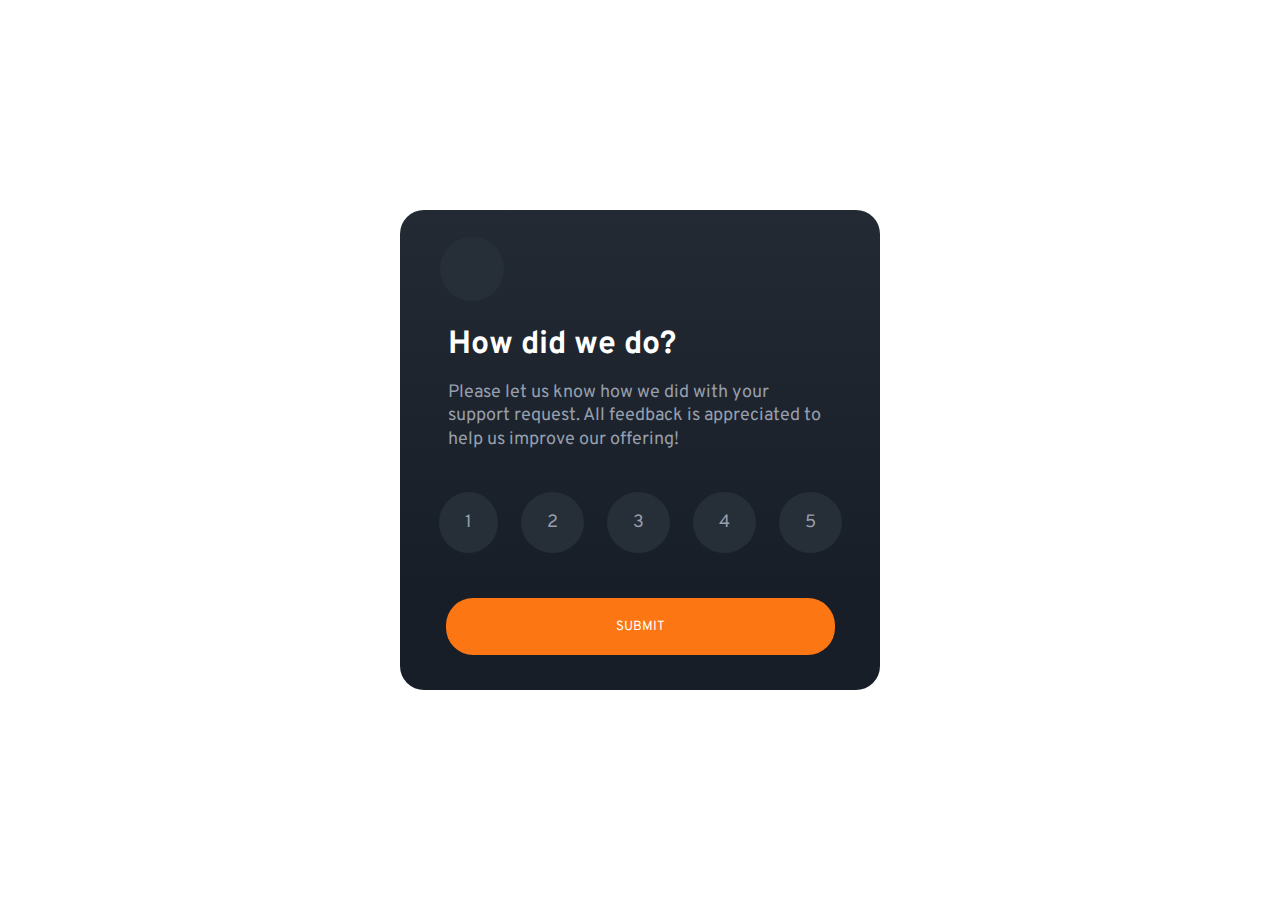
<file: index.html>
<!DOCTYPE html>
<html lang="en">
<head>
    <meta charset="UTF-8">
    <meta http-equiv="X-UA-Compatible" content="IE=edge">
    <meta name="viewport" content="width=device-width, initial-scale=1.0">
    <title>Document</title>
    <link rel="stylesheet" href="design.css">
    <link rel="stylesheet" href="https://cdnjs.cloudflare.com/ajax/libs/font-awesome/6.4.0/css/all.min.css" integrity="sha512-iecdLmaskl7CVkqkXNQ/ZH/XLlvWZOJyj7Yy7tcenmpD1ypASozpmT/E0iPtmFIB46ZmdtAc9eNBvH0H/ZpiBw==" crossorigin="anonymous" referrerpolicy="no-referrer" />
    <link rel="preconnect" href="https://fonts.googleapis.com">
<link rel="preconnect" href="https://fonts.gstatic.com" crossorigin>
<link href="https://fonts.googleapis.com/css2?family=Overpass:wght@400;700&display=swap" rel="stylesheet">
</head>
<body>
    <div class="main-container" role="main-container">

       <!--A div with a class of "circled-star" that contains a star icon using Font Awesome.
           A div with a class of "content" that contains a heading and a paragraph asking for feedback.
           A div with a class of "choose-circles" that contains five buttons with a class of "btnslct" representing the star rating system.  -->
        <div class="circled-star" role="circled-star">
            <i class="fa-solid fa-star fa-lg" style="color: #fc7614;"></i>
        </div>
        <div class="content" role="contentinfo">
            <h1>How did we do?</h1>
            <p>Please let us know how we did with your support request. All feedback is appreciated to help us improve our offering!</p>
        </div>
        <div class="choose-circles" role="choose">
            <button class="btnslct">1</button>
            <button class="btnslct">2</button>
            <button class="btnslct">3</button>
            <button class="btnslct">4</button>
            <button class="btnslct">5</button>
        </div>
        <div class="submit-button" role="submit"><button>SUBMIT</button></div>

    </div>

    <!-- A div with an image of an online payment.
         A div with a class of "selection" that displays the number of stars selected out of five.
         A div with a class of "contents" that contains a heading and a paragraph thanking the user for their feedback. -->
    <div class="thanks-container hidden" role="main-container">
        <div>
         <img src="Online payment_TwoColor.png" alt="online payment image">
        </div>
        <div class="selection" role="selection">
         <p>You selected out <span id="select"></span> of 5</p>
        </div>
        <div class="contents"><h1>Thank You</h1>
     <p>We appreciate you taking the time to give a rating. If you ever need more support, don’t hesitate to get in touch!</p></div>
     </div>

     <script src="dynamic.js"></script>
</body>
</html>
</file>
<file: design.css>
/* sets all elements to have no padding or margin and use the "Overpass" font family. */
*{
    padding: 0;
    margin: 0;
    font-family: 'Overpass', sans-serif;
}

/* sets the body to have a minimum height of 100% of the viewport height, display flex, and center 
its content both horizontally and vertically using the align-items and justify-content properties.
 It also sets a 15px padding on the left and right sides. */
body
{ 
min-height: 100vh;
display: flex; 
text-align: center; 
align-items: center;
justify-content: center;
padding: 0 15px;
}

/* sets the width and height of the container to 30em and sets a linear gradient background from #232A34 to #181E27.
 It also sets a 5% border-radius, centers its content using flexbox, and aligns it both horizontally and vertically 
 using the justify-content and align-items properties. */
.main-container{
    width: 30em;
    height: 30em;
    background-image: linear-gradient(#232A34 0%, #181E27 80%);
    border-radius: 5%;
    display: flex;
    flex-direction: column;
    justify-content: center;
    align-items: center;
}

/* this styles the "circled-star" container to position it in the top right corner 
of its parent container with a circular shape and a dark background color, ready to 
receive an icon or other content. */
.circled-star{
    position: relative;
    right: 10.5em;
    bottom: 0.5em;
    width: 4em;
    height: 4em;
    background-color: #262E38;
    border-radius: 50%;
    display: flex;
    justify-content: center;
    align-items: center;
}

/* The first sets the display property of the container to flex, with a column direction. The container's content will flow from top to bottom.

The second sets the justify-content property to start, which aligns the content to the start of the container along the main axis.

The third sets the width of the container to 80% of its parent container.

The fourth sets the align-items property to start, which aligns the content to the start of the container along the cross-axis.

The fifth sets the text-align property to start, which aligns the text to the start of the container along the inline axis.

The sixth sets the margin-top property to 5em, which creates vertical spacing between the container and its preceding sibling.

The seventh targets both the h1 and p elements within the container. It sets the margin-bottom property to 0.5em, which creates vertical spacing between the elements.

The eighth targets the h1 element within the container. It sets the color property to #FFFFFF, which changes the text color to white.

The ninth targets the p element within the container. It sets the color property to #969FAD, which changes the text color to a light gray. It also sets the font-size property to large and the line-height property to 1.3em, which affects the font size and line spacing respectively. */
.content{
    display: flex;
    flex-direction: column;
    justify-content: start;
    width: 80%;
    align-items: start;
    text-align: start;
    margin-top: 1em;
}



.content h1 , .content p{
    margin-bottom: 0.5em;
}

.content h1{
    color: #FFFFFF;
}

.content p{
    color: #969FAD;
    font-size: large;
    line-height: 1.3em;
}


/*sets the margin-top and margin-bottom properties to 2em, which creates vertical spacing between the container and its preceding and succeeding siblings.

targets all button elements within the container. It sets the padding property to 
19px on the top and bottom and 26px on the left and right, which creates the size and shape of the buttons. 
It also sets the border property to none, which removes the button borders. The border-radius property is set to 50%, 
which creates a circular shape. The color property is set to #969FAD, which sets the text color to light gray. 
The background-color property is set to #262E38, which sets the button background color to dark blue-gray. 
The margin-left and margin-right properties are set to 10px and 9px respectively, which creates horizontal 
spacing between the buttons. Finally, the font-size property is set to large, which affects the text size within 
the buttons. */
.choose-circles{
    margin-top: 2em;
    margin-bottom: 2em;
}

.choose-circles button{
    padding: 19px 26px;
    border: none;
    border-radius: 50%;
    color: #969FAD;
    background-color: #262E38;
    margin-left: 10px;
    margin-right: 9px;
    font-size: large;
}


/* targets the button element within the container. It sets the padding property to 20px on the top and bottom and 
170px on the left and right, which creates the button size and shape. It also sets the background-color property to 
#fc7614, which sets the button background color to an orange shade. The color property is set to #FFFFFF, which sets 
the text color to white. The border property is set to none, which removes the button border. The border-radius 
property is set to 1.7rem, which creates a rounded shape for the button corners. Finally, the margin-top property 
is set to 1em, which creates vertical spacing between the button and its preceding sibling. */
.submit-button button{
    padding: 20px 170px;
    background-color: #fc7614;
    color:#FFFFFF;
    border: none;
    border-radius: 1.7rem;
    margin-top: 1em ;
}

/*  second rule targets the button element when the user hovers over it with their cursor. It sets the 
background-color property to #FFFFFF, which sets the button background color to white. The color property is 
set to #fc7614, which sets the text color to the orange shade used for the background color. The cursor property 
is set to pointer, which changes the cursor to a hand icon to indicate that the button is clickable. */
.submit-button button:hover{
    background-color: #FFFFFF;
    color: #fc7614;
    cursor: pointer;
}

/* targets the button element when it is in focus. It sets the background-color property to #7C8798, 
which sets the button background color to a grayish-blue shade. The color property is set to #FFFFFF, 
which sets the text color to white. */
.choose-circles button:focus{
    background-color: #7C8798;
    color: #FFFFFF;
}

/* targets the button element when the user hovers over it with their cursor. It sets the background-color property 
to #fc7614, which sets the button background color to the orange shade used for the "submit" button. 
The color property is set to white, which sets the text color to white. */
.choose-circles button:hover{
    background-color: #fc7614;
    color: white;
}

/*sets the background-color property to #262E38, which sets the container background color to a dark blue-gray shade,
 sets the padding property to 7px on the top and bottom and 25px on the left and right, which creates the size and 
 shape of the container, sets the border-radius property to 25px, which creates a rounded shape for the container 
 corners, The fourth rule sets the font-size property to larger, which increases the text size within the container, 
 The fifth rule sets the color property to #FC7614, which sets the text color to an orange shade used for the "submit"
  button, The sixth rule sets the margin-top property to 1.5em, which creates vertical spacing between the container 
  and its preceding sibling. */
.selection{
    background-color: #262E38;
    padding: 7px 25px;
    border-radius: 25px;
    font-size: larger;
    color: #FC7614;
    margin-top: 1.5em;
}

/* The first rule targets the h1 element within the container. It sets the color property to #FFFFFF, 
which changes the text color to white. It also sets the margin-top property to 1.5em, which creates vertical 
spacing between the heading and its preceding sibling. */
.contents h1{
    color: #FFFFFF;
    margin-top: 1.5em;
}

/*targets the p element within the container. It sets the color property to #969FAD, which changes the text color to 
a light gray. It also sets the width property to 75%, which constrains the width of the paragraph to 75% of its parent
 container. The margin-left property is set to 3.9em, which creates horizontal spacing between the paragraph and its 
 preceding sibling. The margin-top property is set to 1.5em, which creates vertical spacing between the paragraph and 
 its preceding sibling. */
.contents p{
    color : #969FAD;
    width: 75%;
    margin-left: 3.9em;
    margin-top: 1.5em;
}

/*sets the margin-bottom property to 1.1em, which creates vertical spacing between the div and its succeeding sibling,
 sets the margin-top property to 1.1em, which creates vertical spacing between the div and its preceding sibling. */
.hidden div{
    margin-bottom: 1.1em;
    margin-top: 1.1em;
}


/*sets the width and height of the container to 30em, sets a linear gradient background from #232A34 to #181E27 using the background-image property, 
sets a border-radius of 5%, which gives the container rounded corners, sets the display property to flex, 
which allows the container's child elements to be flex items., sets the flex-direction property to column,
 which stacks the container's child elements vertically from top to bottom, sets the justify-content and align-items 
 properties to center, which aligns the container's child elements horizontally and vertically within the container. */
.thanks-container{
        width: 30em;
        height: 30em;
        background-image: linear-gradient(#232A34 0%, #181E27 80%);
        border-radius: 5%;
        display: flex;
        flex-direction: column;
        justify-content: center;
        align-items: center;
}

/* This will hide all elements with a class of "hidden" and remove them from the flow of the HTML document.
This can be useful for temporarily hiding content that may need to be displayed later, or for hiding content 
that is not needed for the current state of the webpage. */
.hidden{
    display: none;
}


/* @media screen and (max-height:300px){
    .main-container{
    }
} */
</file>
